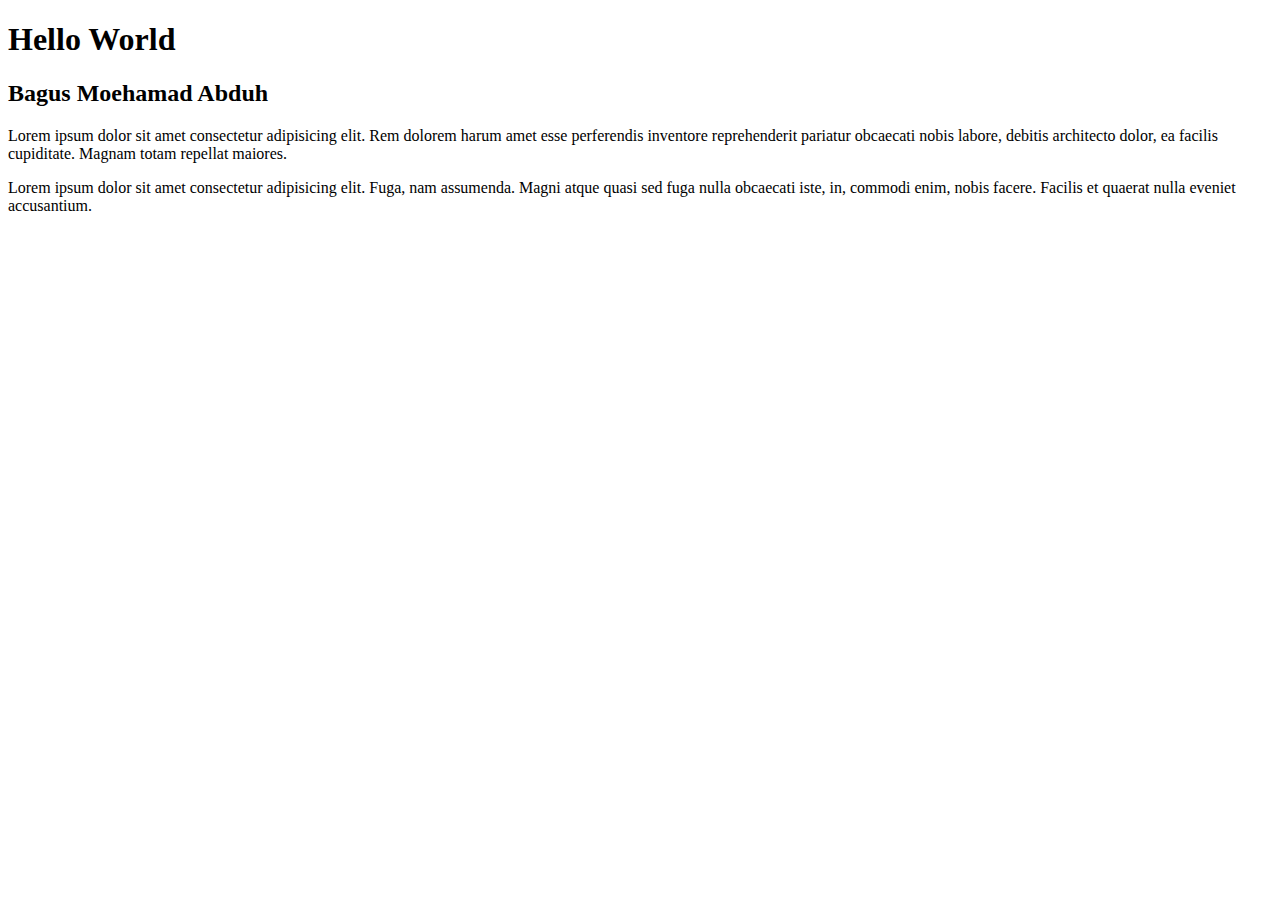
<file: Index.html>
<!DOCTYPE html>
<html lang="en">
<head>
    <meta charset="UTF-8">
    <meta name="viewport" content="width=device-width, initial-scale=1.0">
    <title>Document</title>
</head>
<body>
    <h1>Hello World</h1>
    <h2>Bagus Moehamad Abduh</h2>
    <p>Lorem ipsum dolor sit amet consectetur adipisicing elit. 
        Rem dolorem harum amet esse perferendis inventore reprehenderit pariatur obcaecati nobis labore, 
        debitis architecto dolor, ea facilis cupiditate. Magnam totam repellat maiores.</p>
    <p>Lorem ipsum dolor sit amet consectetur adipisicing elit. Fuga, nam assumenda. Magni atque quasi sed fuga nulla obcaecati iste, in, commodi enim, nobis facere. Facilis et quaerat nulla eveniet accusantium.</p>
</body>
</html>
</file>
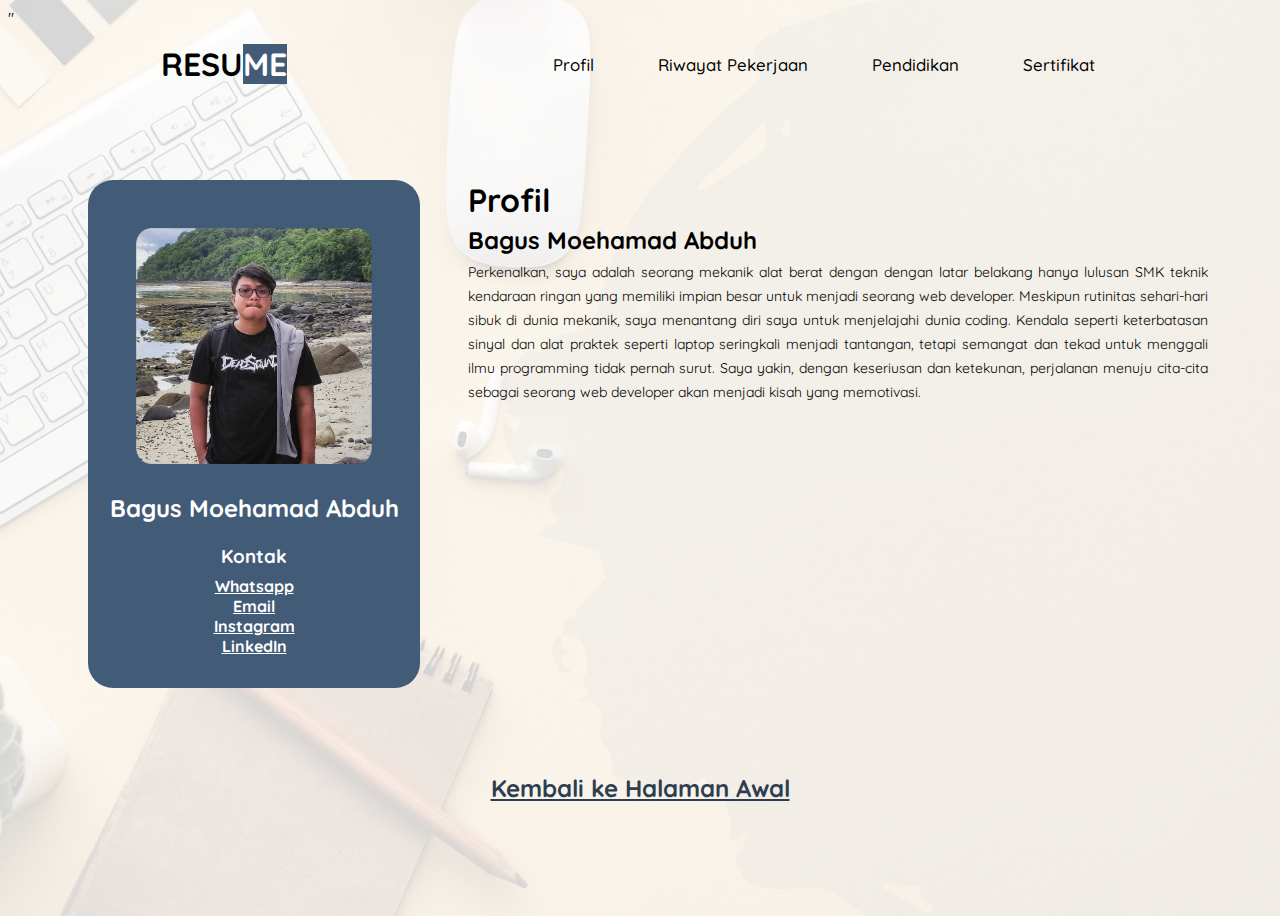
<file: SESI-07/index.html>
<!DOCTYPE html>
<html>
  <head>
    <meta charset="utf-8" />
    <meta name="viewport" content="width=device-width, initial-scale=1">
    <title>Landing Page</title>
     <link rel="stylesheet" href="css/LandingPage.css"/>
     <link rel="stylesheet" href="https://cdnjs.cloudflare.com/ajax/libs/font-awesome/6.5.1/css/all.min.css" 
     integrity="sha512-DTOQO9RWCH3ppGqcWaEA1BIZOC6xxalwEsw9c2QQeAIftl+Vegovlnee1c9QX4TctnWMn13TZye+giMm8e2LwA==" crossorigin="anonymous" referrerpolicy="no-referrer" />"
     <link rel="preconnect" href="https://fonts.googleapis.com"/>
     <link rel="preconnect" href="https://fonts.gstatic.com" crossorigin/>
     <link
      href="https://fonts.googleapis.com/css2?family=Quicksand:wght@500;700&display=swap"
      rel="stylesheet"/>
 
  </head>
  <body>
    <header>
      <div class="navbar-container">
      <h1 class="logo">RESU<span class="me">ME</span></h1>
      <nav class="nav-list">
        <ul>
          <li><a href="./LandingPage.html">Profil</a></li>
          <li><a href="pages/Page2.html">Riwayat Pekerjaan</a></li>
          <li><a href="pages/Page3.html">Pendidikan</a></li>
          <li><a href="pages/Page4.html">Sertifikat</a></li>
        </ul>
      </nav>
      <div class="barsbtn">
        <i class="fa-solid fa-bars"></i>
      </div>
      <div class="dropdown">
        <ul>
          <li><a href="./LandingPage.html">Profil</a></li>
          <li><a href="pages/Page2.html">Riwayat Pekerjaan</a></li>
          <li><a href="pages/Page3.html">Pendidikan</a></li>
          <li><a href="pages/Page4.html">Sertifikat</a></li>
        </ul>
      </div>    
      </div>
      <script>
      const toggleBtn = document.querySelector(".barsbtn")
      const toggleBtnIcon = document.querySelector(".barsbtn i")
      const dropDownMenu = document.querySelector(".dropdown")
      
      toggleBtn.onclick = function () {
        dropDownMenu.classList.toggle("open")
        const isOpen = dropDownMenu.classList.contains("open")
        toggleBtnIcon.classList = isOpen
        ? "fa-solid fa-xmark"
        : "fa-solid fa-bars"
      }
      </script>
    </header>
    <main>
      <article>
         <h1>Profil</h1>
         <h2>Bagus Moehamad Abduh</h2>
              <p class="teks">
             Perkenalkan, saya adalah seorang mekanik alat berat dengan dengan latar belakang hanya lulusan SMK teknik kendaraan ringan yang memiliki impian besar untuk menjadi seorang web developer. Meskipun rutinitas sehari-hari sibuk di dunia mekanik, saya menantang diri saya untuk menjelajahi dunia coding. Kendala seperti keterbatasan sinyal dan alat praktek seperti laptop seringkali menjadi tantangan, tetapi semangat dan tekad untuk menggali ilmu programming tidak pernah surut. Saya yakin, dengan keseriusan dan ketekunan, perjalanan menuju cita-cita sebagai seorang web developer akan menjadi kisah yang memotivasi.
             </p>
        </article>

      <aside>
          <img src="img/Photoprof.png" alt="Bagus Moehamad Abduh" />
          <h2>Bagus Moehamad Abduh</h2>
        <div class="social-media">
            <h3>Kontak</h3>
        <ul>
            <li>
              <a href="https://wa.link/r0a06g"><b class="whatsapp ">Whatsapp</b></a>
            </li>
            <li>
              <a href="https://mail.google.com/mail/u/0/?view=cm&tf=1&fs=1&to=baguzt.abduh@gmail.com"><b class="Email">Email</b></a>
            </li>
            <li>
              <a href="https://www.instagram.com/bagusmoehamad?igsh=czZ4aXJ0NXhpaXFn"><b class="instagram">Instagram</b></a>
            </li>
            <li>
              <a href="https://www.linkedin.com/in/bagus-moehamad-abduh-494585247?utm_source=share&utm_campaign=share_via&utm_content=profile&utm_medium=android_app"><b class="linkedin">LinkedIn</b></a>
            </li>
          </ul>
        </div>
      </aside>
    </main>
    <footer>
       <h2><a href="..\index.html">Kembali ke Halaman Awal</a></h2>
    </footer>
  </body>
</html>
</file>
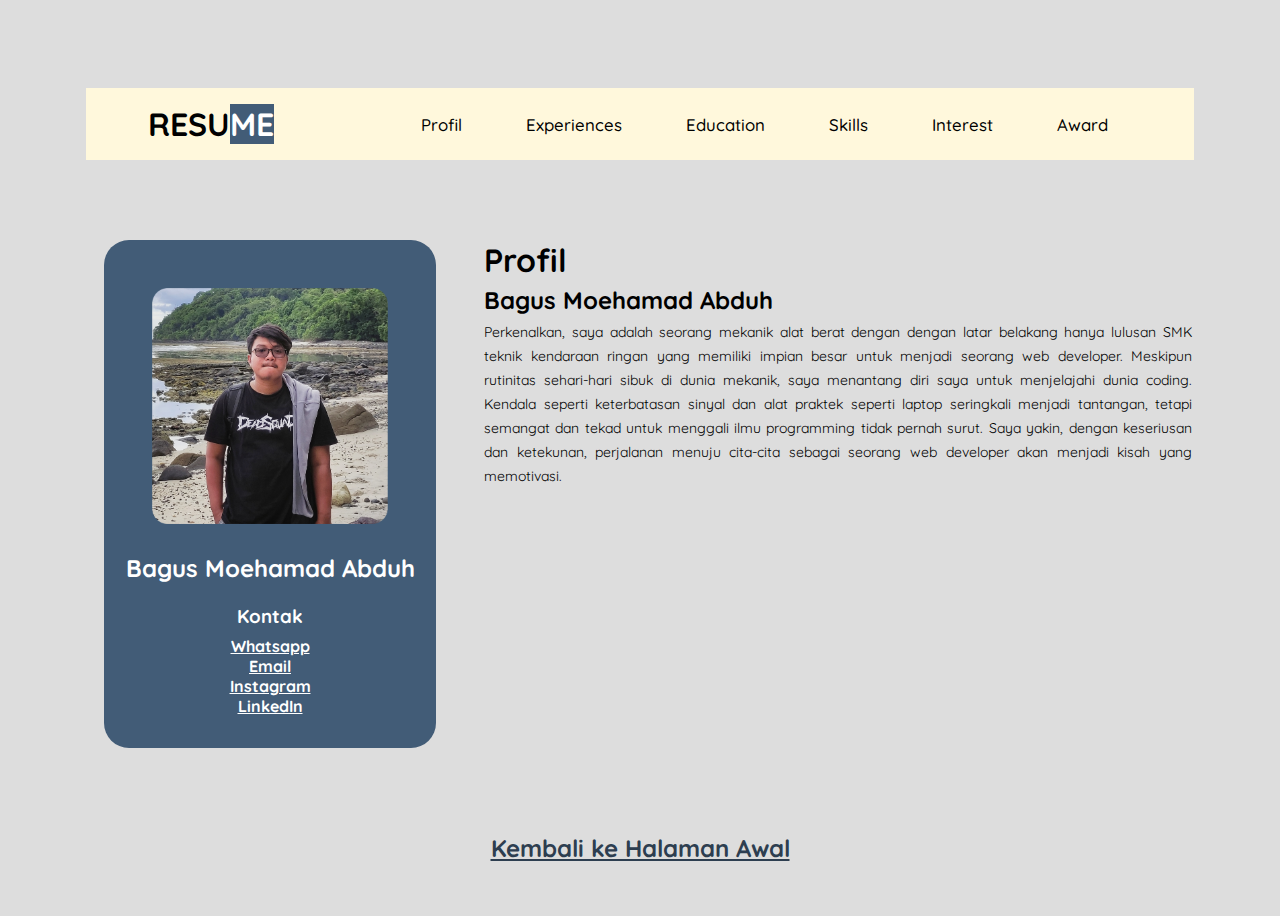
<file: SESI-08/index.html>
<!DOCTYPE html>
<html>
  <head>
    <meta charset="utf-8" />
    <meta name="viewport" content="width=device-width, initial-scale=1">
    <title>Landing Page</title>
     <link rel="stylesheet" href="css/LandingPage.css"/>
     <link rel="stylesheet" href="https://cdnjs.cloudflare.com/ajax/libs/font-awesome/6.5.1/css/all.min.css" 
     integrity="sha512-DTOQO9RWCH3ppGqcWaEA1BIZOC6xxalwEsw9c2QQeAIftl+Vegovlnee1c9QX4TctnWMn13TZye+giMm8e2LwA==" crossorigin="anonymous" referrerpolicy="no-referrer" />
     <link rel="preconnect" href="https://fonts.googleapis.com"/>
     <link rel="preconnect" href="https://fonts.gstatic.com" crossorigin/>
     <link
      href="https://fonts.googleapis.com/css2?family=Quicksand:wght@500;700&display=swap"
      rel="stylesheet"/>
 
  </head>
  <body>
    <header>
      <div class="navbar-container">
      <h1 class="logo">RESU<span class="me">ME</span></h1>
      <nav class="nav-list">
        <ul>
          <li><a href="./index.html">Profil</a></li>
          <li><a href="pages/Page2.html">Experiences</a></li>
          <li><a href="pages/Page3.html">Education</a></li>
          <li><a href="pages/Page4.html">Skills</a></li>
          <li><a href="pages/Page5.html">Interest</a></li>
          <li><a href="pages/Page6.html">Award</a></li>
        </ul>
      </nav>
      <div class="barsbtn">
        <i class="fa-solid fa-bars"></i>
      </div>
      <div class="dropdown">
        <ul>
          <li><a href="./index.html">Profil</a></li>
          <li><a href="pages/Page2.html">Experiences</a></li>
          <li><a href="pages/Page3.html">Education</a></li>
          <li><a href="pages/Page4.html">Skills</a></li>
          <li><a href="pages/Page5.html">Interest</a></li>
          <li><a href="pages/Page6.html">Award</a></li>
        </ul>
      </div>    
      </div>
      <script>
      const toggleBtn = document.querySelector(".barsbtn")
      const toggleBtnIcon = document.querySelector(".barsbtn i")
      const dropDownMenu = document.querySelector(".dropdown")
      
      toggleBtn.onclick = function () {
        dropDownMenu.classList.toggle("open")
        const isOpen = dropDownMenu.classList.contains("open")
        toggleBtnIcon.classList = isOpen
        ? "fa-solid fa-xmark"
        : "fa-solid fa-bars"
      }
      </script>
    </header>
    <main>
      <article>
         <h1>Profil</h1>
         <h2>Bagus Moehamad Abduh</h2>
              <p class="teks">
             Perkenalkan, saya adalah seorang mekanik alat berat dengan dengan latar belakang hanya lulusan SMK teknik kendaraan ringan yang memiliki impian besar untuk menjadi seorang web developer. Meskipun rutinitas sehari-hari sibuk di dunia mekanik, saya menantang diri saya untuk menjelajahi dunia coding. Kendala seperti keterbatasan sinyal dan alat praktek seperti laptop seringkali menjadi tantangan, tetapi semangat dan tekad untuk menggali ilmu programming tidak pernah surut. Saya yakin, dengan keseriusan dan ketekunan, perjalanan menuju cita-cita sebagai seorang web developer akan menjadi kisah yang memotivasi.
             </p>
        </article>

      <aside>
          <img src="img/Photoprof.png" alt="Bagus Moehamad Abduh" />
          <h2>Bagus Moehamad Abduh</h2>
        <div class="social-media">
            <h3>Kontak</h3>
        <ul>
            <li>
              <a href="https://wa.link/r0a06g"><b class="whatsapp ">Whatsapp</b></a>
            </li>
            <li>
              <a href="https://mail.google.com/mail/u/0/?view=cm&tf=1&fs=1&to=baguzt.abduh@gmail.com"><b class="Email">Email</b></a>
            </li>
            <li>
              <a href="https://www.instagram.com/bagusmoehamad?igsh=czZ4aXJ0NXhpaXFn"><b class="instagram">Instagram</b></a>
            </li>
            <li>
              <a href="https://www.linkedin.com/in/bagus-moehamad-abduh-494585247?utm_source=share&utm_campaign=share_via&utm_content=profile&utm_medium=android_app"><b class="linkedin">LinkedIn</b></a>
            </li>
          </ul>
        </div>
      </aside>
    </main>
    <footer>
      
      <h2><a href="..\index.html">Kembali ke Halaman Awal</a></h2>
    </footer>
  </body>
</html>
</file>
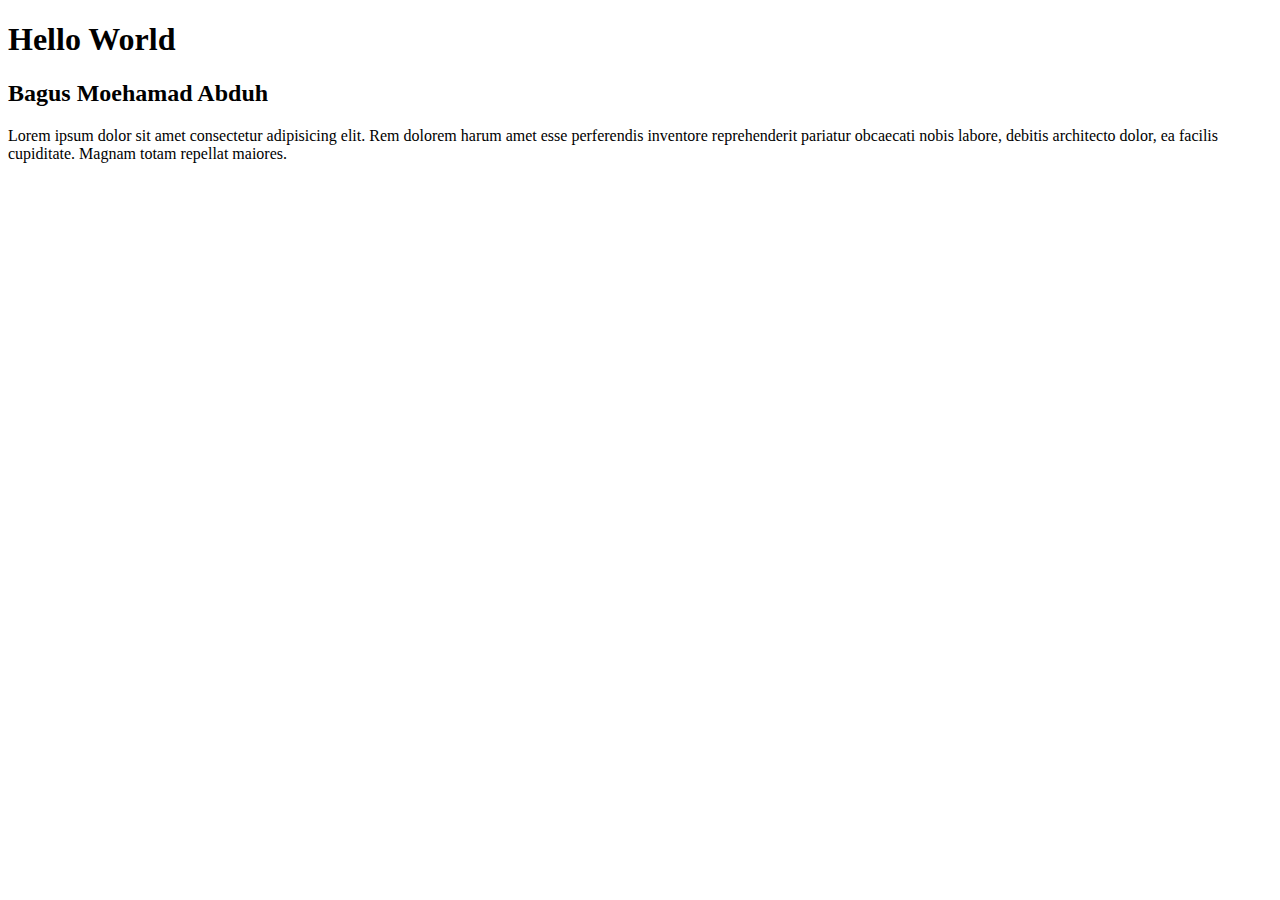
<file: SESI-07/Portofolio/Index.html>
<!DOCTYPE html>
<html lang="en">
<head>
    <meta charset="UTF-8">
    <meta name="viewport" content="width=device-width, initial-scale=1.0">
    <title>Document</title>
</head>
<body>
    <h1>Hello World</h1>
    <h2>Bagus Moehamad Abduh</h2>
    <p>Lorem ipsum dolor sit amet consectetur adipisicing elit. 
        Rem dolorem harum amet esse perferendis inventore reprehenderit pariatur obcaecati nobis labore, 
        debitis architecto dolor, ea facilis cupiditate. Magnam totam repellat maiores.</p>
</body>
</html>
</file>
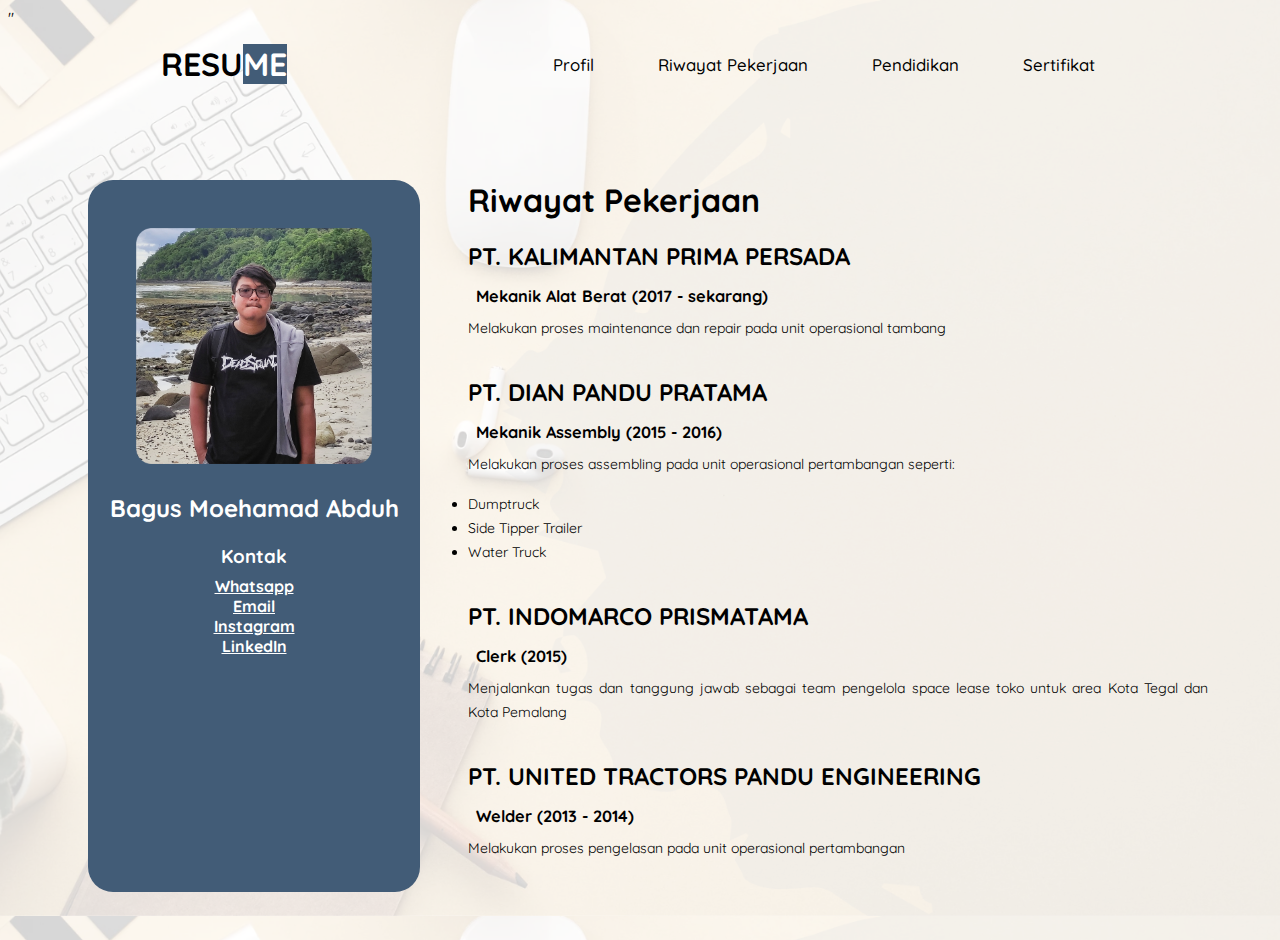
<file: pages/Page2.html>
<!DOCTYPE html>
<html>
  <head>
    <meta charset="utf-8" />
    <meta name="viewport" content="width=device-width, initial-scale=1">
    <title>Landing Page</title>
     <link rel="stylesheet" href="../css/LandingPage.css"/>
     <link rel="stylesheet" href="https://cdnjs.cloudflare.com/ajax/libs/font-awesome/6.5.1/css/all.min.css" 
     integrity="sha512-DTOQO9RWCH3ppGqcWaEA1BIZOC6xxalwEsw9c2QQeAIftl+Vegovlnee1c9QX4TctnWMn13TZye+giMm8e2LwA==" crossorigin="anonymous" referrerpolicy="no-referrer" />"
     <link rel="preconnect" href="https://fonts.googleapis.com"/>
     <link rel="preconnect" href="https://fonts.gstatic.com" crossorigin/>
     <link
      href="https://fonts.googleapis.com/css2?family=Quicksand:wght@500;700&display=swap"
      rel="stylesheet"/>
 
  </head>
  <body>
     <header>
      <div class="navbar-container">
      <h1 class="logo">RESU<span class="me">ME</span></h1>
      <nav class="nav-list">
        <ul>
          <li><a href="../index.html">Profil</a></li>
          <li><a href="./Page2.html">Riwayat Pekerjaan</a></li>
          <li><a href="./Page3.html">Pendidikan</a></li>
          <li><a href="./Page4.html">Sertifikat</a></li>
        </ul>
      </nav>
      <div class="barsbtn">
        <i class="fa-solid fa-bars"></i>
      </div>
      <div class="dropdown">
        <ul>
          <li><a href="../LandingPage.html">Profil</a></li>
          <li><a href="./Page2.html">Riwayat Pekerjaan</a></li>
          <li><a href="./Page3.html">Pendidikan</a></li>
          <li><a href="./Page4.html">Sertifikat</a></li>
        </ul>
      </div>    
      </div>
      <script>
      const toggleBtn = document.querySelector(".barsbtn")
      const toggleBtnIcon = document.querySelector(".barsbtn i")
      const dropDownMenu = document.querySelector(".dropdown")
      
      toggleBtn.onclick = function () {
        dropDownMenu.classList.toggle("open")
        const isOpen = dropDownMenu.classList.contains("open")
        toggleBtnIcon.classList = isOpen
        ? "fa-solid fa-xmark"
        : "fa-solid fa-bars"
      }
      </script>
    </header>
    <main>
        <article>
         <h1 class="Pekerjaan">Riwayat Pekerjaan</h1>
           <h2>PT. KALIMANTAN PRIMA PERSADA</h2>
           <h3>Mekanik Alat Berat (2017 - sekarang)</h3>
           <p>Melakukan proses maintenance dan repair pada unit operasional tambang</p>
           <h2>PT. DIAN PANDU PRATAMA</h2>
           <h3>Mekanik Assembly (2015 - 2016)</h3>
           <p>Melakukan proses assembling pada unit operasional pertambangan seperti:</p>
           <ul>
            <li>Dumptruck</li>
            <li>Side Tipper Trailer</li>
            <li>Water Truck</li>
           </ul>
           <h2>PT. INDOMARCO PRISMATAMA</h2>
           <h3>Clerk (2015)</h3>
           <p>Menjalankan tugas dan tanggung jawab sebagai team pengelola space lease toko untuk area Kota Tegal dan Kota Pemalang</p>
           <h2>PT. UNITED TRACTORS PANDU ENGINEERING</h2>
           <h3>Welder (2013 - 2014)</h3>
           <p>Melakukan proses pengelasan pada unit operasional pertambangan</p>
        </article>
      <aside>
          <img src="../img/Photoprof.png" alt="Bagus Moehamad Abduh" />
          <h2>Bagus Moehamad Abduh</h2>
        <div class="social-media">
            <h3>Kontak</h3>
          <ul>
            <li>
              <a href="https://wa.me/6282324801277"><b class="whatsapp ">Whatsapp</b></a>
            </li>
            <li>
              <a href="https://mail.google.com/mail/u/0/?view=cm&tf=1&fs=1&to=baguzt.abduh@gmail.com"><b class="Email">Email</b></a>
            </li>
            <li>
              <a href="https://www.instagram.com/bagusmoehamad?igsh=czZ4aXJ0NXhpaXFn"><b class="instagram">Instagram</b></a>
            </li>
            <li>
              <a href="https://www.linkedin.com/in/bagus-moehamad-abduh-494585247?utm_source=share&utm_campaign=share_via&utm_content=profile&utm_medium=android_app"><b class="linkedin">LinkedIn</b></a>
            </li>
          </ul>
      </aside>
    </main>
    <footer>
        <!--- <h2><a href="dicoding.com">@Dicoding.com</a></h2> --->
    </footer>
  </body>
</html>
</file>
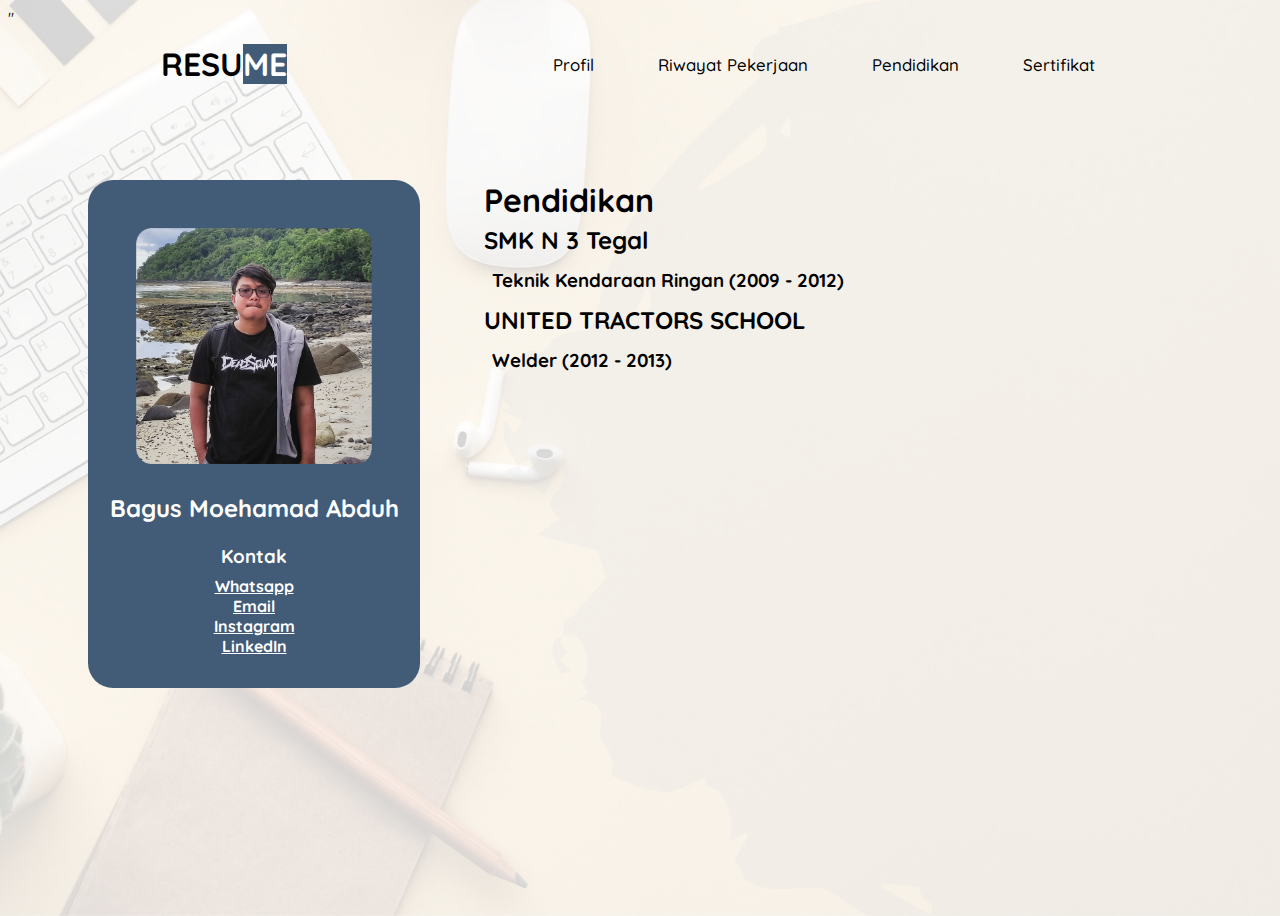
<file: pages/Page3.html>
<!DOCTYPE html>
<html>
  <head>
    <meta charset="utf-8" />
    <meta name="viewport" content="width=device-width, initial-scale=1">
    <title>Landing Page</title>
     <link rel="stylesheet" href="../css/LandingPage.css"/>
     <link rel="stylesheet" href="https://cdnjs.cloudflare.com/ajax/libs/font-awesome/6.5.1/css/all.min.css" 
     integrity="sha512-DTOQO9RWCH3ppGqcWaEA1BIZOC6xxalwEsw9c2QQeAIftl+Vegovlnee1c9QX4TctnWMn13TZye+giMm8e2LwA==" crossorigin="anonymous" referrerpolicy="no-referrer" />"
     <link rel="preconnect" href="https://fonts.googleapis.com"/>
     <link rel="preconnect" href="https://fonts.gstatic.com" crossorigin/>
     <link
      href="https://fonts.googleapis.com/css2?family=Quicksand:wght@500;700&display=swap"
      rel="stylesheet"/>
 
  </head>
  <body>
     <header>
      <div class="navbar-container">
      <h1 class="logo">RESU<span class="me">ME</span></h1>
      <nav class="nav-list">
        <ul>
          <li><a href="../index.html">Profil</a></li>
          <li><a href="./Page2.html">Riwayat Pekerjaan</a></li>
          <li><a href="./Page3.html">Pendidikan</a></li>
          <li><a href="./Page4.html">Sertifikat</a></li>
        </ul>
      </nav>
      <div class="barsbtn">
        <i class="fa-solid fa-bars"></i>
      </div>
      <div class="dropdown">
        <ul>
          <li><a href="../LandingPage.html">Profil</a></li>
          <li><a href="./Page2.html">Riwayat Pekerjaan</a></li>
          <li><a href="./Page3.html">Pendidikan</a></li>
          <li><a href="./Page4.html">Sertifikat</a></li>
        </ul>
      </div>    
      </div>
      <script>
      const toggleBtn = document.querySelector(".barsbtn")
      const toggleBtnIcon = document.querySelector(".barsbtn i")
      const dropDownMenu = document.querySelector(".dropdown")
      
      toggleBtn.onclick = function () {
        dropDownMenu.classList.toggle("open")
        const isOpen = dropDownMenu.classList.contains("open")
        toggleBtnIcon.classList = isOpen
        ? "fa-solid fa-xmark"
        : "fa-solid fa-bars"
      }
      </script>
    </header>
    <main class="page3">
     <article class="article-page3">
       <h1 class="pendidikan">Pendidikan</h1>
        <h2>SMK N 3 Tegal</h2>
         <h3>Teknik Kendaraan Ringan (2009 - 2012)</h3>
        <h2>UNITED TRACTORS SCHOOL</h2>
         <h3>Welder (2012 - 2013)</h3>
      </article>
      <aside>
        <img src="../img/Photoprof.png" alt="Bagus Moehamad Abduh" />
          <h2>Bagus Moehamad Abduh</h2>
        <div class="social-media">
            <h3>Kontak</h3>
          <ul>
            <li>
              <a href="https://wa.me/6282324801277"><b class="whatsapp ">Whatsapp</b></a>
            </li>
            <li>
              <a href="https://mail.google.com/mail/u/0/?view=cm&tf=1&fs=1&to=baguzt.abduh@gmail.com"><b class="Email">Email</b></a>
            </li>
            <li>
              <a href="https://www.instagram.com/bagusmoehamad?igsh=czZ4aXJ0NXhpaXFn"><b class="instagram">Instagram</b></a>
            </li>
            <li>
              <a href="https://www.linkedin.com/in/bagus-moehamad-abduh-494585247?utm_source=share&utm_campaign=share_via&utm_content=profile&utm_medium=android_app"><b class="linkedin">LinkedIn</b></a>
            </li>
          </ul>
      </aside>
    </main>
    <footer>
       <!---- <h2><a href="dicoding.com">@Dicoding.com</a></h2> --->
    </footer>
  </body>
</html>
</file>
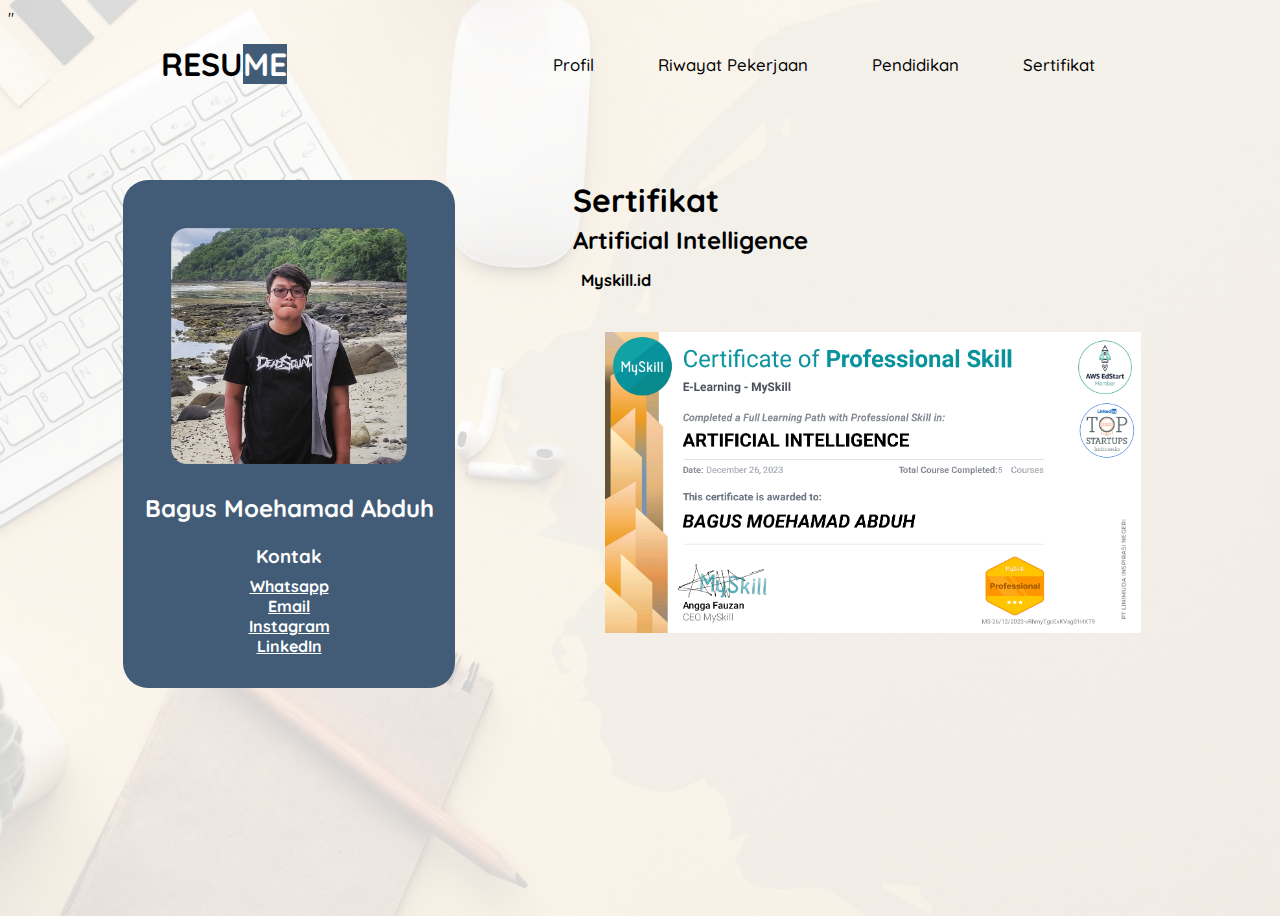
<file: pages/Page4.html>
<html>
  <head>
    <meta charset="utf-8" />
    <meta name="viewport" content="width=device-width, initial-scale=1">
    <title>Landing Page</title>
     <link rel="stylesheet" href="../css/LandingPage.css"/>
     <link rel="stylesheet" href="https://cdnjs.cloudflare.com/ajax/libs/font-awesome/6.5.1/css/all.min.css" 
     integrity="sha512-DTOQO9RWCH3ppGqcWaEA1BIZOC6xxalwEsw9c2QQeAIftl+Vegovlnee1c9QX4TctnWMn13TZye+giMm8e2LwA==" crossorigin="anonymous" referrerpolicy="no-referrer" />"
     <link rel="preconnect" href="https://fonts.googleapis.com"/>
     <link rel="preconnect" href="https://fonts.gstatic.com" crossorigin/>
     <link
      href="https://fonts.googleapis.com/css2?family=Quicksand:wght@500;700&display=swap"
      rel="stylesheet"/>
 
  </head>
  <body>
    <header>
      <div class="navbar-container">
      <h1 class="logo">RESU<span class="me">ME</span></h1>
      <nav class="nav-list">
        <ul>
          <li><a href="../index.html">Profil</a></li>
          <li><a href="./Page2.html">Riwayat Pekerjaan</a></li>
          <li><a href="./Page3.html">Pendidikan</a></li>
          <li><a href="./Page4.html">Sertifikat</a></li>
        </ul>
      </nav>
      <div class="barsbtn">
        <i class="fa-solid fa-bars"></i>
      </div>
      <div class="dropdown">
        <ul>
          <li><a href="../LandingPage.html">Profil</a></li>
          <li><a href="./Page2.html">Riwayat Pekerjaan</a></li>
          <li><a href="./Page3.html">Pendidikan</a></li>
          <li><a href="./Page4.html">Sertifikat</a></li>
        </ul>
      </div>    
      </div>
      <script>
      const toggleBtn = document.querySelector(".barsbtn")
      const toggleBtnIcon = document.querySelector(".barsbtn i")
      const dropDownMenu = document.querySelector(".dropdown")
      
      toggleBtn.onclick = function () {
        dropDownMenu.classList.toggle("open")
        const isOpen = dropDownMenu.classList.contains("open")
        toggleBtnIcon.classList = isOpen
        ? "fa-solid fa-xmark"
        : "fa-solid fa-bars"
      }
      </script>
    </header>
    <main>
        <article>
         <h1 class="title">Sertifikat</h1>
         <h2>Artificial Intelligence</h2>
         <h3>Myskill.id</h3>
         <div class="Sertifikat">
         <img src="../img/1.png" alt="MySkill">
         </div>
        </article>

      <aside>
        <img src="../img/Photoprof.png" alt="Bagus Moehamad Abduh" />
          <h2>Bagus Moehamad Abduh</h2>
        <div class="social-media">
            <h3>Kontak</h3>
          <ul>
           <li>
              <a href="https://wa.me/6282324801277"><b class="whatsapp ">Whatsapp</b></a>
            </li>
            <li>
              <a href="https://mail.google.com/mail/u/0/?view=cm&tf=1&fs=1&to=baguzt.abduh@gmail.com"><b class="Email">Email</b></a>
            </li>
            <li>
              <a href="https://www.instagram.com/bagusmoehamad?igsh=czZ4aXJ0NXhpaXFn"><b class="instagram">Instagram</b></a>
            </li>
            <li>
              <a href="https://www.linkedin.com/in/bagus-moehamad-abduh-494585247?utm_source=share&utm_campaign=share_via&utm_content=profile&utm_medium=android_app"><b class="linkedin">LinkedIn</b></a>
            </li>
          </ul>
        </div>
      </aside>
      </div>
    </main>
    <footer>
       <!--- <h2><a href="dicoding.com">@Dicoding.com</a></h2> --->
    </footer>
  </body>
</html>
</file>
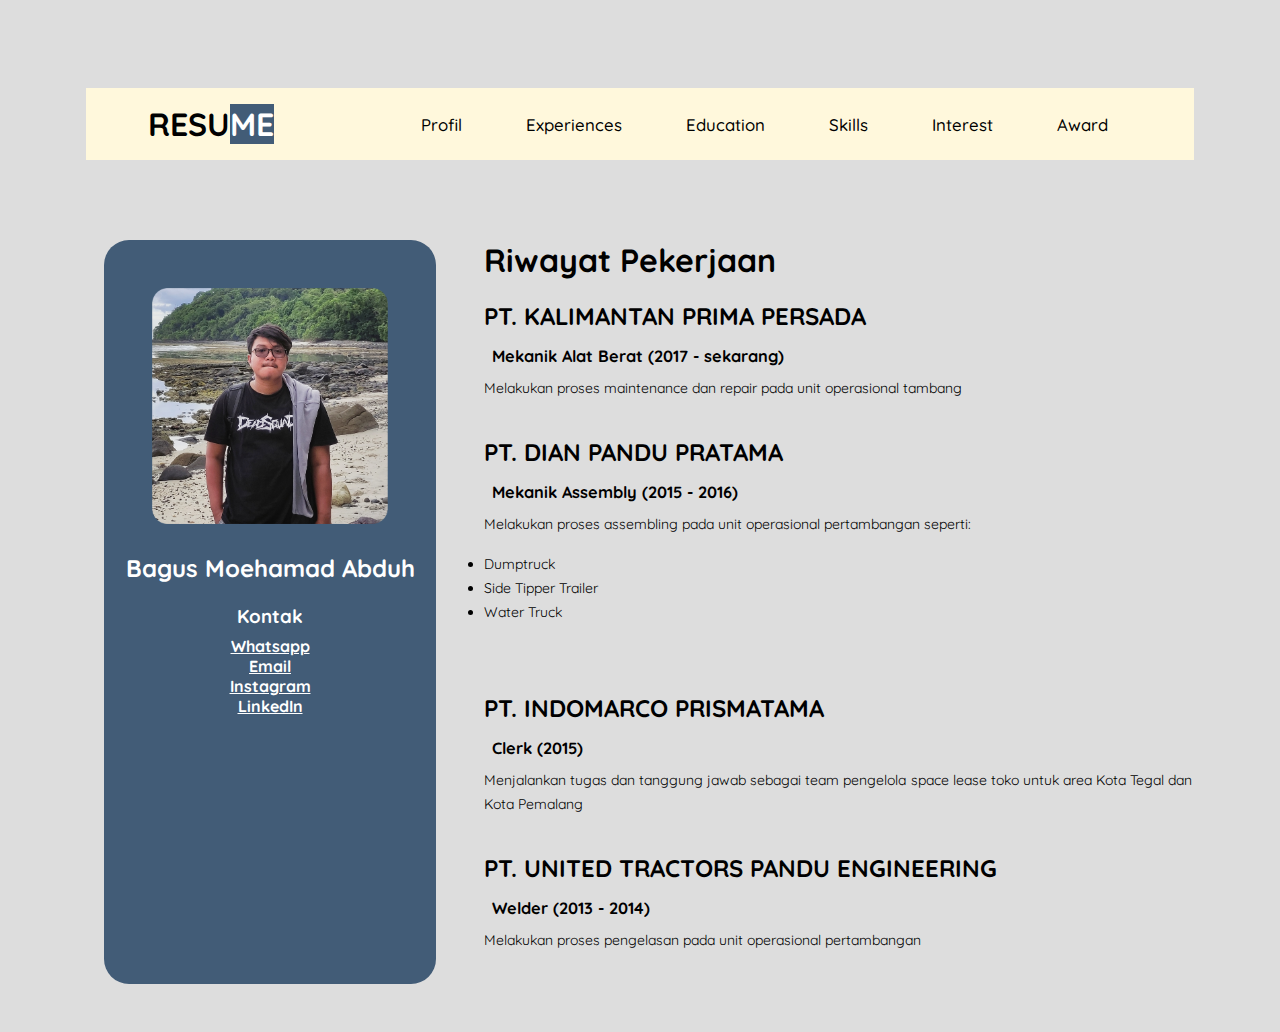
<file: SESI-08/pages/Page2.html>
<!DOCTYPE html>
<html>
  <head>
    <meta charset="utf-8" />
    <meta name="viewport" content="width=device-width, initial-scale=1">
    <title>Landing Page</title>
     <link rel="stylesheet" href="../css/LandingPage.css"/>
     <link rel="stylesheet" href="https://cdnjs.cloudflare.com/ajax/libs/font-awesome/6.5.1/css/all.min.css" 
     integrity="sha512-DTOQO9RWCH3ppGqcWaEA1BIZOC6xxalwEsw9c2QQeAIftl+Vegovlnee1c9QX4TctnWMn13TZye+giMm8e2LwA==" crossorigin="anonymous" referrerpolicy="no-referrer" />
     <link rel="preconnect" href="https://fonts.googleapis.com"/>
     <link rel="preconnect" href="https://fonts.gstatic.com" crossorigin/>
     <link
      href="https://fonts.googleapis.com/css2?family=Quicksand:wght@500;700&display=swap"
      rel="stylesheet"/>
 
  </head>
  <body>
     <header>
      <div class="navbar-container">
      <h1 class="logo">RESU<span class="me">ME</span></h1>
      <nav class="nav-list">
        <ul>
          <li><a href="../index.html">Profil</a></li>
          <li><a href="./Page2.html">Experiences</a></li>
          <li><a href="./Page3.html">Education</a></li>
          <li><a href="./Page4.html">Skills</a></li>
          <li><a href="./Page5.html">Interest</a></li>
          <li><a href="./Page6.html">Award</a></li>
        </ul>
      </nav>
      <div class="barsbtn">
        <i class="fa-solid fa-bars"></i>
      </div>
      <div class="dropdown">
        <ul>
          <li><a href="../index.html">Profil</a></li>
          <li><a href="./Page2.html">Experiences</a></li>
          <li><a href="./Page3.html">Education</a></li>
          <li><a href="./Page4.html">Skills</a></li>
          <li><a href="./Page5.html">Interest</a></li>
          <li><a href="./Page6.html">Award</a></li>
        </ul>
      </div>    
      </div>
      <script>
      const toggleBtn = document.querySelector(".barsbtn")
      const toggleBtnIcon = document.querySelector(".barsbtn i")
      const dropDownMenu = document.querySelector(".dropdown")
      
      toggleBtn.onclick = function () {
        dropDownMenu.classList.toggle("open")
        const isOpen = dropDownMenu.classList.contains("open")
        toggleBtnIcon.classList = isOpen
        ? "fa-solid fa-xmark"
        : "fa-solid fa-bars"
      }
      </script>
    </header>
    <main>
        <article>
         <h1 class="Pekerjaan">Riwayat Pekerjaan</h1>
           <h2>PT. KALIMANTAN PRIMA PERSADA</h2>
           <h3>Mekanik Alat Berat (2017 - sekarang)</h3>
           <p>Melakukan proses maintenance dan repair pada unit operasional tambang</p>
           <h2>PT. DIAN PANDU PRATAMA</h2>
           <h3>Mekanik Assembly (2015 - 2016)</h3>
           <p>Melakukan proses assembling pada unit operasional pertambangan seperti:
            <ul>
              <li>Dumptruck</li>
              <li>Side Tipper Trailer</li>
              <li>Water Truck</li>
             </ul>
           </p>
           
           <h2>PT. INDOMARCO PRISMATAMA</h2>
           <h3>Clerk (2015)</h3>
           <p>Menjalankan tugas dan tanggung jawab sebagai team pengelola space lease toko untuk area Kota Tegal dan Kota Pemalang</p>
           <h2>PT. UNITED TRACTORS PANDU ENGINEERING</h2>
           <h3>Welder (2013 - 2014)</h3>
           <p>Melakukan proses pengelasan pada unit operasional pertambangan</p>
        </article>
      <aside>
          <img src="../img/Photoprof.png" alt="Bagus Moehamad Abduh" />
          <h2>Bagus Moehamad Abduh</h2>
        <div class="social-media">
            <h3>Kontak</h3>
          <ul>
            <li>
              <a href="https://wa.me/6282324801277"><b class="whatsapp ">Whatsapp</b></a>
            </li>
            <li>
              <a href="https://mail.google.com/mail/u/0/?view=cm&tf=1&fs=1&to=baguzt.abduh@gmail.com"><b class="Email">Email</b></a>
            </li>
            <li>
              <a href="https://www.instagram.com/bagusmoehamad?igsh=czZ4aXJ0NXhpaXFn"><b class="instagram">Instagram</b></a>
            </li>
            <li>
              <a href="https://www.linkedin.com/in/bagus-moehamad-abduh-494585247?utm_source=share&utm_campaign=share_via&utm_content=profile&utm_medium=android_app"><b class="linkedin">LinkedIn</b></a>
            </li>
          </ul>
      </aside>
    </main>
    <footer>
        <!--- <h2><a href="dicoding.com">@Dicoding.com</a></h2> --->
    </footer>
  </body>
</html>
</file>
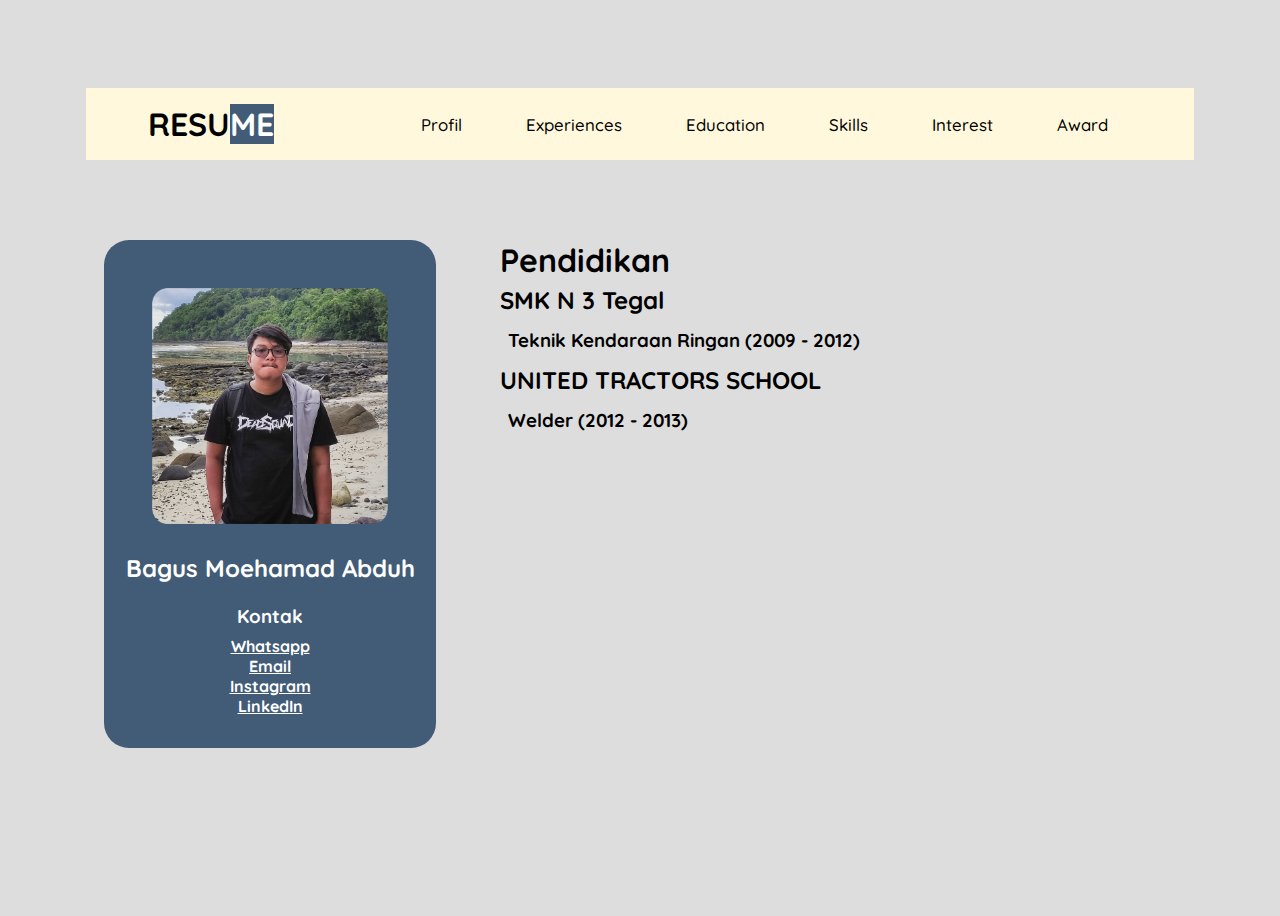
<file: SESI-08/pages/Page3.html>
<!DOCTYPE html>
<html>
  <head>
    <meta charset="utf-8" />
    <meta name="viewport" content="width=device-width, initial-scale=1">
    <title>Landing Page</title>
     <link rel="stylesheet" href="../css/LandingPage.css"/>
     <link rel="stylesheet" href="https://cdnjs.cloudflare.com/ajax/libs/font-awesome/6.5.1/css/all.min.css" 
     integrity="sha512-DTOQO9RWCH3ppGqcWaEA1BIZOC6xxalwEsw9c2QQeAIftl+Vegovlnee1c9QX4TctnWMn13TZye+giMm8e2LwA==" crossorigin="anonymous" referrerpolicy="no-referrer" />
     <link rel="preconnect" href="https://fonts.googleapis.com"/>
     <link rel="preconnect" href="https://fonts.gstatic.com" crossorigin/>
     <link
      href="https://fonts.googleapis.com/css2?family=Quicksand:wght@500;700&display=swap"
      rel="stylesheet"/>
 
  </head>
  <body>
     <header>
      <div class="navbar-container">
        <h1 class="logo">RESU<span class="me">ME</span></h1>
        <nav class="nav-list">
          <ul>
            <li><a href="../index.html">Profil</a></li>
            <li><a href="./Page2.html">Experiences</a></li>
            <li><a href="./Page3.html">Education</a></li>
            <li><a href="./Page4.html">Skills</a></li>
            <li><a href="./Page5.html">Interest</a></li>
            <li><a href="./Page6.html">Award</a></li>
          </ul>
        </nav>
        <div class="barsbtn">
          <i class="fa-solid fa-bars"></i>
        </div>
        <div class="dropdown">
          <ul>
            <li><a href="../index.html">Profil</a></li>
            <li><a href="./Page2.html">Experiences</a></li>
            <li><a href="./Page3.html">Education</a></li>
            <li><a href="./Page4.html">Skills</a></li>
            <li><a href="./Page5.html">Interest</a></li>
            <li><a href="./Page6.html">Award</a></li>
          </ul>
        </div>    
        </div>
      <script>
      const toggleBtn = document.querySelector(".barsbtn")
      const toggleBtnIcon = document.querySelector(".barsbtn i")
      const dropDownMenu = document.querySelector(".dropdown")
      
      toggleBtn.onclick = function () {
        dropDownMenu.classList.toggle("open")
        const isOpen = dropDownMenu.classList.contains("open")
        toggleBtnIcon.classList = isOpen
        ? "fa-solid fa-xmark"
        : "fa-solid fa-bars"
      }
      </script>
    </header>
    <main class="page3">
     <article class="article-page3">
       <h1 class="pendidikan">Pendidikan</h1>
        <h2>SMK N 3 Tegal</h2>
         <h3>Teknik Kendaraan Ringan (2009 - 2012)</h3>
        <h2>UNITED TRACTORS SCHOOL</h2>
         <h3>Welder (2012 - 2013)</h3>
      </article>
      <aside>
        <img src="../img/Photoprof.png" alt="Bagus Moehamad Abduh" />
          <h2>Bagus Moehamad Abduh</h2>
        <div class="social-media">
            <h3>Kontak</h3>
          <ul>
            <li>
              <a href="https://wa.me/6282324801277"><b class="whatsapp ">Whatsapp</b></a>
            </li>
            <li>
              <a href="https://mail.google.com/mail/u/0/?view=cm&tf=1&fs=1&to=baguzt.abduh@gmail.com"><b class="Email">Email</b></a>
            </li>
            <li>
              <a href="https://www.instagram.com/bagusmoehamad?igsh=czZ4aXJ0NXhpaXFn"><b class="instagram">Instagram</b></a>
            </li>
            <li>
              <a href="https://www.linkedin.com/in/bagus-moehamad-abduh-494585247?utm_source=share&utm_campaign=share_via&utm_content=profile&utm_medium=android_app"><b class="linkedin">LinkedIn</b></a>
            </li>
          </ul>
      </aside>
    </main>
    <footer>
       <!---- <h2><a href="dicoding.com">@Dicoding.com</a></h2> --->
    </footer>
  </body>
</html>
</file>
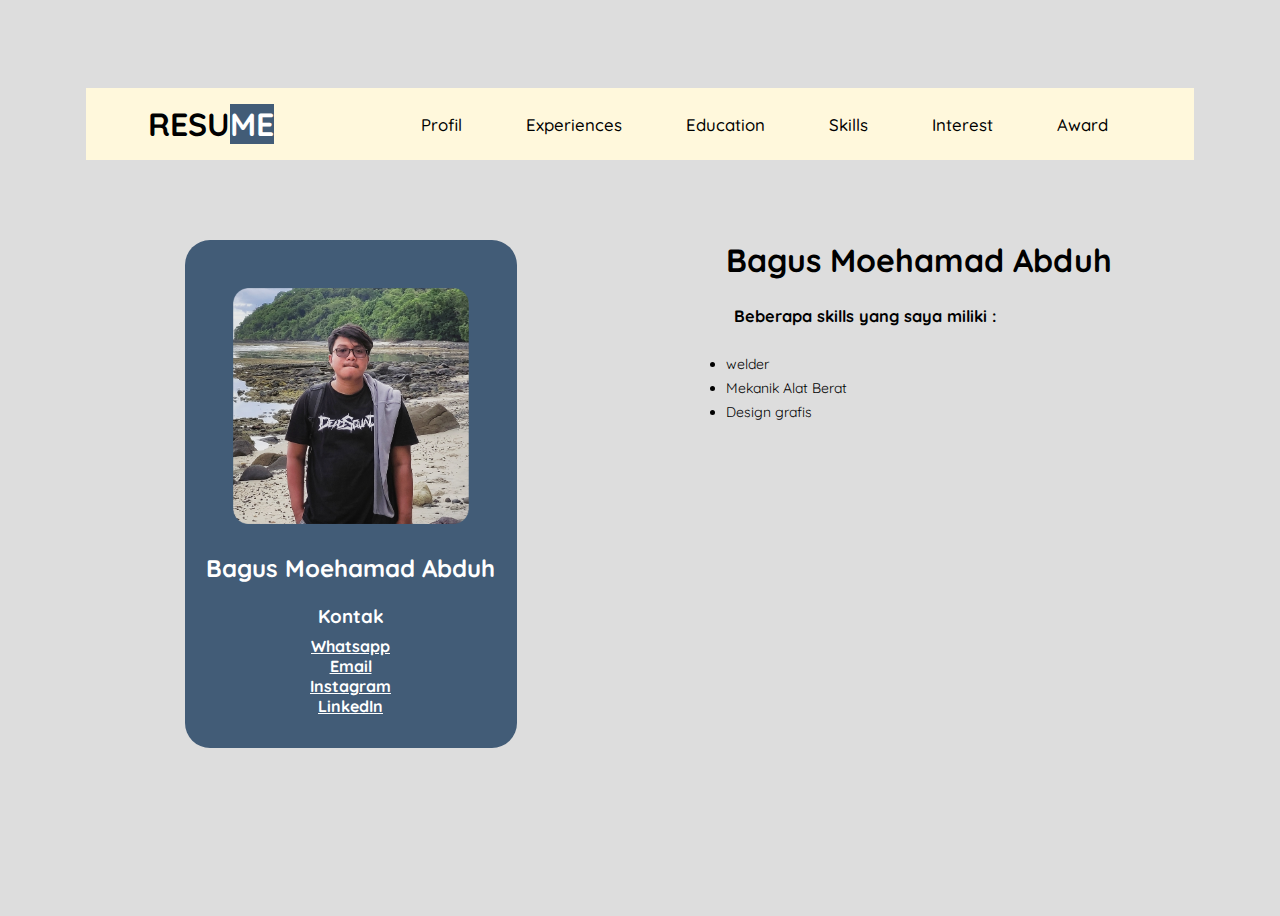
<file: SESI-08/pages/Page4.html>
<!DOCTYPE html>
<html>
  <head>
    <meta charset="utf-8" />
    <meta name="viewport" content="width=device-width, initial-scale=1">
    <title>Landing Page</title>
     <link rel="stylesheet" href="../css/LandingPage.css"/>
     <link rel="stylesheet" href="https://cdnjs.cloudflare.com/ajax/libs/font-awesome/6.5.1/css/all.min.css" 
     integrity="sha512-DTOQO9RWCH3ppGqcWaEA1BIZOC6xxalwEsw9c2QQeAIftl+Vegovlnee1c9QX4TctnWMn13TZye+giMm8e2LwA==" crossorigin="anonymous" referrerpolicy="no-referrer" />
     <link rel="preconnect" href="https://fonts.googleapis.com"/>
     <link rel="preconnect" href="https://fonts.gstatic.com" crossorigin/>
     <link
      href="https://fonts.googleapis.com/css2?family=Quicksand:wght@500;700&display=swap"
      rel="stylesheet"/>
 
  </head>
  <body>
     <header>
      <div class="navbar-container">
        <h1 class="logo">RESU<span class="me">ME</span></h1>
        <nav class="nav-list">
          <ul>
            <li><a href="../index.html">Profil</a></li>
            <li><a href="./Page2.html">Experiences</a></li>
            <li><a href="./Page3.html">Education</a></li>
            <li><a href="./Page4.html">Skills</a></li>
            <li><a href="./Page5.html">Interest</a></li>
            <li><a href="./Page6.html">Award</a></li>
          </ul>
        </nav>
        <div class="barsbtn">
          <i class="fa-solid fa-bars"></i>
        </div>
        <div class="dropdown">
          <ul>
            <li><a href="../index.html">Profil</a></li>
            <li><a href="./Page2.html">Experiences</a></li>
            <li><a href="./Page3.html">Education</a></li>
            <li><a href="./Page4.html">Skills</a></li>
            <li><a href="./Page5.html">Interest</a></li>
            <li><a href="./Page6.html">Award</a></li>
          </ul>
        </div>    
        </div>
      <script>
      const toggleBtn = document.querySelector(".barsbtn")
      const toggleBtnIcon = document.querySelector(".barsbtn i")
      const dropDownMenu = document.querySelector(".dropdown")
      
      toggleBtn.onclick = function () {
        dropDownMenu.classList.toggle("open")
        const isOpen = dropDownMenu.classList.contains("open")
        toggleBtnIcon.classList = isOpen
        ? "fa-solid fa-xmark"
        : "fa-solid fa-bars"
      }
      </script>
    </header>
    <main>
        <article>
         <h1 class="Pekerjaan">Bagus Moehamad Abduh</h1>
           
           <h3>Beberapa skills yang saya miliki :</h3>
           <ul>
            <li>welder</li>
            <li>Mekanik Alat Berat</li>
            <li>Design grafis</li>
           </ul>
          
        </article>
      <aside>
          <img src="../img/Photoprof.png" alt="Bagus Moehamad Abduh" />
          <h2>Bagus Moehamad Abduh</h2>
        <div class="social-media">
            <h3>Kontak</h3>
          <ul>
            <li>
              <a href="https://wa.me/6282324801277"><b class="whatsapp ">Whatsapp</b></a>
            </li>
            <li>
              <a href="https://mail.google.com/mail/u/0/?view=cm&tf=1&fs=1&to=baguzt.abduh@gmail.com"><b class="Email">Email</b></a>
            </li>
            <li>
              <a href="https://www.instagram.com/bagusmoehamad?igsh=czZ4aXJ0NXhpaXFn"><b class="instagram">Instagram</b></a>
            </li>
            <li>
              <a href="https://www.linkedin.com/in/bagus-moehamad-abduh-494585247?utm_source=share&utm_campaign=share_via&utm_content=profile&utm_medium=android_app"><b class="linkedin">LinkedIn</b></a>
            </li>
          </ul>
      </aside>
    </main>
    <footer>
        <!--- <h2><a href="dicoding.com">@Dicoding.com</a></h2> --->
    </footer>
  </body>
</html>
</file>
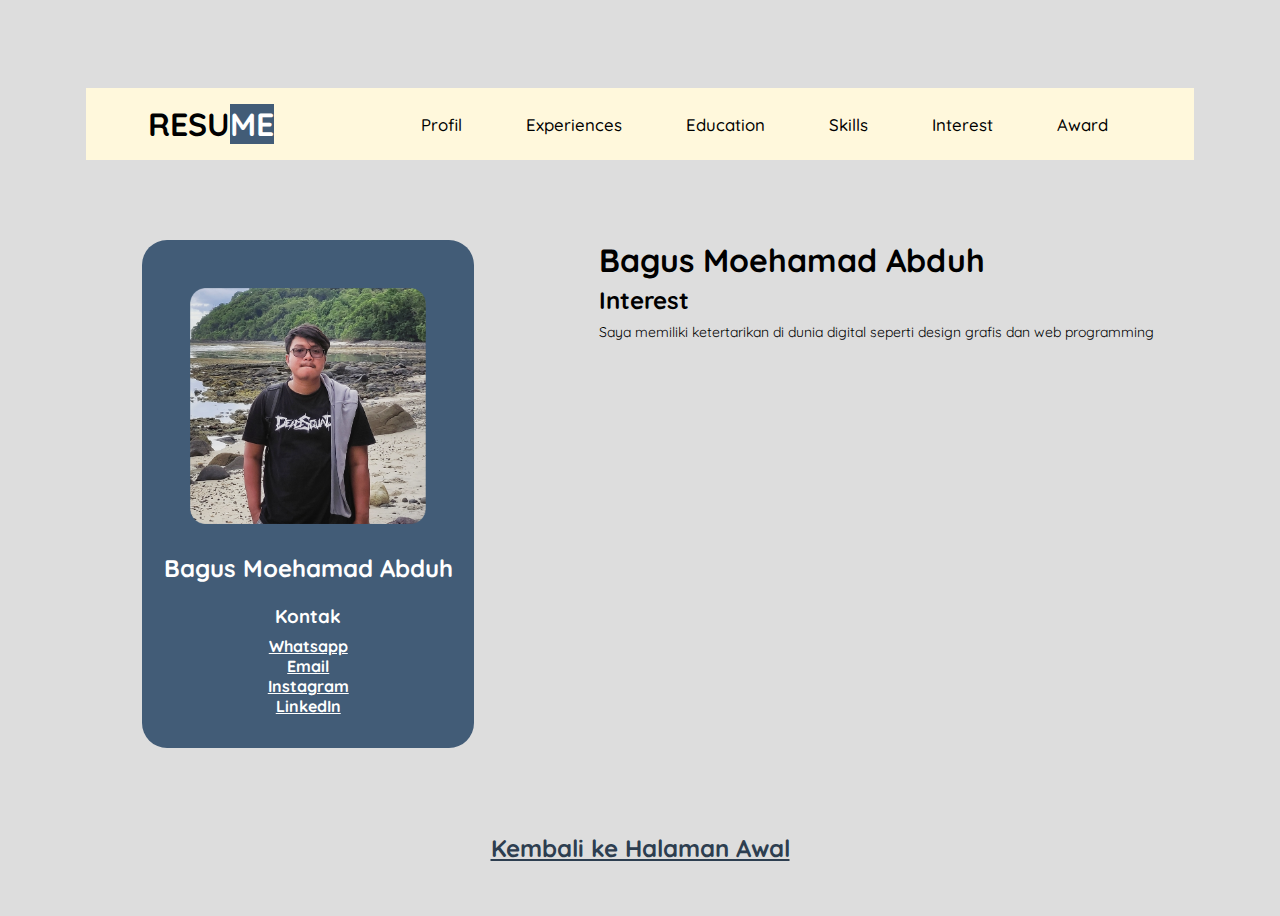
<file: SESI-08/pages/Page5.html>
<!DOCTYPE html>
<html>
  <head>
    <meta charset="utf-8" />
    <meta name="viewport" content="width=device-width, initial-scale=1">
    <title>Landing Page</title>
     <link rel="stylesheet" href="../css/LandingPage.css"/>
     <link rel="stylesheet" href="https://cdnjs.cloudflare.com/ajax/libs/font-awesome/6.5.1/css/all.min.css" 
     integrity="sha512-DTOQO9RWCH3ppGqcWaEA1BIZOC6xxalwEsw9c2QQeAIftl+Vegovlnee1c9QX4TctnWMn13TZye+giMm8e2LwA==" crossorigin="anonymous" referrerpolicy="no-referrer" />
     <link rel="preconnect" href="https://fonts.googleapis.com"/>
     <link rel="preconnect" href="https://fonts.gstatic.com" crossorigin/>
     <link
      href="https://fonts.googleapis.com/css2?family=Quicksand:wght@500;700&display=swap"
      rel="stylesheet"/>
 
  </head>
  <body>
    <header>
      <div class="navbar-container">
        <h1 class="logo">RESU<span class="me">ME</span></h1>
        <nav class="nav-list">
          <ul>
            <li><a href="../index.html">Profil</a></li>
            <li><a href="./Page2.html">Experiences</a></li>
            <li><a href="./Page3.html">Education</a></li>
            <li><a href="./Page4.html">Skills</a></li>
            <li><a href="./Page5.html">Interest</a></li>
            <li><a href="./Page6.html">Award</a></li>
          </ul>
        </nav>
        <div class="barsbtn">
          <i class="fa-solid fa-bars"></i>
        </div>
        <div class="dropdown">
          <ul>
            <li><a href="../index.html">Profil</a></li>
            <li><a href="./Page2.html">Experiences</a></li>
            <li><a href="./Page3.html">Education</a></li>
            <li><a href="./Page4.html">Skills</a></li>
            <li><a href="./Page5.html">Interest</a></li>
            <li><a href="./Page6.html">Award</a></li>
          </ul>
        </div>    
        </div>
      <script>
      const toggleBtn = document.querySelector(".barsbtn")
      const toggleBtnIcon = document.querySelector(".barsbtn i")
      const dropDownMenu = document.querySelector(".dropdown")
      
      toggleBtn.onclick = function () {
        dropDownMenu.classList.toggle("open")
        const isOpen = dropDownMenu.classList.contains("open")
        toggleBtnIcon.classList = isOpen
        ? "fa-solid fa-xmark"
        : "fa-solid fa-bars"
      }
      </script>
    </header>
    <main>
      <article>
         <h1>Bagus Moehamad Abduh</h1>
         <h2>Interest</h2>
              <p class="teks">Saya memiliki ketertarikan di dunia digital seperti design grafis dan web programming
              </p>
        </article>

      <aside>
          <img src="../img/Photoprof.png" alt="Bagus Moehamad Abduh" />
          <h2>Bagus Moehamad Abduh</h2>
        <div class="social-media">
            <h3>Kontak</h3>
        <ul>
            <li>
              <a href="https://wa.link/r0a06g"><b class="whatsapp ">Whatsapp</b></a>
            </li>
            <li>
              <a href="https://mail.google.com/mail/u/0/?view=cm&tf=1&fs=1&to=baguzt.abduh@gmail.com"><b class="Email">Email</b></a>
            </li>
            <li>
              <a href="https://www.instagram.com/bagusmoehamad?igsh=czZ4aXJ0NXhpaXFn"><b class="instagram">Instagram</b></a>
            </li>
            <li>
              <a href="https://www.linkedin.com/in/bagus-moehamad-abduh-494585247?utm_source=share&utm_campaign=share_via&utm_content=profile&utm_medium=android_app"><b class="linkedin">LinkedIn</b></a>
            </li>
          </ul>
        </div>
      </aside>
    </main>
    <footer>
      
      <h2><a href="..\index.html">Kembali ke Halaman Awal</a></h2>
    </footer>
  </body>
</html>
</file>
<file: SESI-07/css/LandingPage.css>
* {
   margin: 0;
   padding: 0;
   box-sizing: border-box;
}
 
body {
    font-family: 'Quicksand', sans-serif;
    height: 100vh;
    margin: 0.5rem;
    display: flex;
    flex-direction: column;
    flex-wrap: nowrap;
    background-image: url("/img/background.png");
    background-size: cover;
    background-position: center;
}
li {
   list-style: none;
}
header {
   position: relative;
}
h1 {
   font-size: 3rem;
}
  
.me {
   color: white;
   background-color: #425c77;
  
}
.navbar-container {
   width: 100%;
   max-width: 1200px;
   padding-block: 1rem;
   margin-inline: auto;
   display: flex;
   justify-content: space-around;
   align-items: center;
   
}
.dropdown {
   display: none;
}
 
.navbar-container .nav-list ul {
   padding: auto;
   display: flex;
   justify-content: center;
   gap: 2rem 1rem;
   flex-wrap: nowrap;
}
 
.navbar-container .nav-list li {
   list-style-type: none;
}
 
.navbar-container .nav-list li a {
   padding: 0.5rem 1.5rem;
   border-radius: 999px;
   text-decoration: none;
   font-size: 1.05rem;
   font-weight: 500;
   color: black;
 
  transition: all 0.2s ease-in-out;
}
 
.navbar-container .nav-list li:hover a {
   background-color: #425c77;
   color: white;
}
h1 {
   font-size: 2rem;
   line-height: 2.5rem;
   text-align: left;
}
h2 {
   font-size: 1.5rem;
   line-height: 2.5rem;
   text-align: left;
}

main {
  
    margin-inline: auto;
    padding: 2rem 2rem;
    margin: 2rem;
    justify-content: space-around;
    display: flex;
    align-items: stretch;
    flex-direction: row-reverse;
    gap: 2rem;
}

article:not(.article-page3) {
    display: flex;
    flex-direction: column;
    justify-content: flex-start ;
    font-size: 14px;
    line-height: 1.5rem;
    padding-block: 1rem;
    flex-basis: 2;
    text-align: justify;
}
.Pekerjaan {
  padding-bottom: 1rem;
}
article h3 {
   text-align: left;
}

article p:not(:nth-child(7)) {
   margin-bottom: 2rem;
}
article li {
   list-style-type: disc;
}
article ul li:last-child {
   padding-bottom: 2rem;
}
article ul li:first-child {
   padding-top: 1rem;
}
.page3 {
    margin-inline: auto;
    padding: 2rem 2rem;
    margin: 2rem;
    justify-content: flex-end;
    display: flex;
    align-items: stretch;
    flex-direction: row-reverse;
    gap: 3rem;
}
.article-page3 {
    flex-direction: column;
    justify-content: flex-start;
    line-height: 1.5rem;
    padding-block: 1rem;
    flex-basis: 3;
    text-align: left;
  
}

.pendidikan h1 {
   line-height: 2rem;
}
.sertifikat img {
   max-width: 600px;
   padding: 2rem;
   position: cover;
}
aside h2, h3 {
   text-align: center;
   padding: 0.5rem ;
}
.social-media {
  padding-bottom: 2rem;
}
aside li {
   list-style: none;
   text-align: center;
}
aside {
    background-color: #425c77;
    border-radius: 25px;
    margin: 1rem;
    justify-content: flex-start;
    color: white;
    display: flex;
    flex-basis: 1;
    flex-direction: column;
    text-align: center;
    max-width: 400px;
}
aside ul {
    flex-wrap: center;
    align-items: center;
    justify-content: center;
    color: white;
}

aside a {
    color: white;
    font-style: bold;
    margin: auto;
    
    
}
aside img {
    width: 300px;
    margin: 1rem;
    padding: 2rem;
    padding-bottom: 0px;
    position: center;
    
}
footer {
  height: 200px;
}
footer h2 {
  text-align: center;
}
footer a {
    color: #2d3e50;
    padding: auto;
    margin: auto;
}
   /* bars button */

.barsbtn {
   display: none;
}
    /*dropdown*/
.dropdown {
   display: none;
   flex-direction:column;
   top: 70px;
   width: 400px;
   border-radius: 15px;
   position: absolute;
   justify-content: center;
   text-align: center;
   width: 100%;
   backdrop-filter: blur(50px);
   flex-wrap: nowrap;
   overflow: hidden;
    height: 0;
   transition: height 0.2s cubic-desizer(0.175, 0.885, 0.33, 1.275);
}
.dropdown.open{
   height: 160px;
}

@media (max-width: 600px) {

header {
   display: flex;
   width: 100%;
   justify-content: space-between;
   gap: 2rem 0.5rem;
   bottom: 3rem;
   padding: 1rem;
}

.navbar-container {
   display: flex;
   justify-content: space-around;
   flex-wrap: nowrap;
}

.nav-list{
    display: none;
}

.barsbtn {
   display: block;
   padding: 0;
   align-items: right;
}

.navbar-container li {
   padding: 0.5rem;
}

.navbar-container .dropdown li a {
   padding: 0.5rem 1.5rem;
   border-radius: 99px;
   text-decoration: none;
   font-size: 1.05rem;
   font-weight: 500;
   color: black;
  
  transition: all 0.2s ease-in-out;
}
 
.navbar-container .dropdown li:hover a {
  background-color: #425c77;
  color: white;
}
main {
    flex-direction: column;
    padding: 1rem;
    margin: 2rem;
}
article {
    flex-direction: column;
    margin: 1rem;
    padding: auto;
    order: -1;
}
.page3 {
    flex-direction: column;
    padding: 1rem;
    margin: 2rem;
}
.article-page3 {
    flex-direction: column;
    margin: 1rem;
    padding: auto;
    order: -1;  
}
.teks {
    font-size: 12px;
}

.sertifikat img {
  max-width: 400px;
}

aside {
    order: 1;
    height: 600px;
    width: 300px;
}

aside img {
    max-width: 250px;
    margin: auto;
    top: 0.5rem;
}

.dropdown {
   display: block;
}

.togglebtn {
    display: flex;
}

}
</file>
<file: SESI-08/css/LandingPage.css>
* {
   margin: 0;
   padding: 0;
   box-sizing: border-box;
}
 
body {
    font-family: 'Quicksand', sans-serif;
    height: 100vh;
    margin: 0.5rem;
    display: flex;
    flex-direction: column;
    flex-wrap: nowrap;
    background-color: #ddd;
    padding: 80px 16px 16px 16px;

}
li {
   list-style: none;
}
header {
   position: relative;
}
h1 {
   font-size: 3rem;
}
  
.me {
   color: white;
   background-color: #425c77;
  
}
.navbar-container {
   width: 90%;
   
   padding-block: 1rem;
   margin-inline: auto;
   display: flex;
   justify-content: space-around;
   align-items: center;
   background-color: cornsilk;
   
}
.dropdown {
   display: none;
}
 
.navbar-container .nav-list ul {
   padding: auto;
   display: flex;
   justify-content: center;
   gap: 2rem 1rem;
   flex-wrap: nowrap;
}
 
.navbar-container .nav-list li {
   list-style-type: none;
}
 
.navbar-container .nav-list li a {
   padding: 0.5rem 1.5rem;
   border-radius: 999px;
   text-decoration: none;
   font-size: 1.05rem;
   font-weight: 500;
   color: black;
 
  transition: all 0.2s ease-in-out;
}
 
.navbar-container .nav-list li:hover a {
   background-color: #425c77;
   color: white;
}
h1 {
   font-size: 2rem;
   line-height: 2.5rem;
   text-align: left;
}
h2 {
   font-size: 1.5rem;
   line-height: 2.5rem;
   text-align: left;
}

main {
  
    margin-inline: auto;
    padding: 2rem 2rem;
    margin: 2rem;
    justify-content: space-around;
    display: flex;
    align-items: stretch;
    flex-direction: row-reverse;
    gap: 2rem;
}

article:not(.article-page3) {
    display: flex;
    flex-direction: column;
    justify-content: flex-start ;
    font-size: 14px;
    line-height: 1.5rem;
    padding-block: 1rem;
    flex-basis: 2;
    text-align: justify;
}
.Pekerjaan {
  padding-bottom: 1rem;
}
article h3 {
   text-align: left;
}

article p:not(:nth-child(7)) {
   margin-bottom: 2rem;
}
article li {
   list-style-type: disc;
}
article ul li:last-child {
   padding-bottom: 2rem;
}
article ul li:first-child {
   padding-top: 1rem;
}
.page3 {
    margin-inline: auto;
    padding: 2rem 2rem;
    margin: 2rem;
    justify-content: flex-end;
    display: flex;
    align-items: stretch;
    flex-direction: row-reverse;
    gap: 3rem;
}
.article-page3 {
    flex-direction: column;
    justify-content: flex-start;
    line-height: 1.5rem;
    padding-block: 1rem;
    flex-basis: 3;
    text-align: left;
  
}

.pendidikan h1 {
   line-height: 2rem;
}
.sertifikat img {
   max-width: 600px;
   padding: 2rem;
   position: cover;
}
aside h2, h3 {
   text-align: center;
   padding: 0.5rem ;
}
.social-media {
  padding-bottom: 2rem;
}
aside li {
   list-style: none;
   text-align: center;
}
aside {
    background-color: #425c77;
    border-radius: 25px;
    margin: 1rem;
    justify-content: flex-start;
    color: white;
    display: flex;
    flex-direction: column;
    text-align: center;
    max-width: 400px;
}
aside ul {
    flex-wrap: center;
    align-items: center;
    justify-content: center;
    color: white;
}

aside a {
    color: white;
    font-style: bold;
    margin: auto;
    
    
}
aside img {
    width: 300px;
    margin: 1rem;
    padding: 2rem;
    padding-bottom: 0px;
    position: center;
    
}
footer {
  height: 200px;
}
footer h2 {
  text-align: center;
}
footer a {
    color: #2d3e50;
    padding: auto;
    margin: auto;
}
   /* bars button */

.barsbtn {
   display: none;
}
    /*dropdown*/
.dropdown {
   display: none;
   flex-direction:column;
   top: 70px;
   width: 400px;
   border-radius: 15px;
   position: absolute;
   justify-content: center;
   text-align: center;
   width: 100%;
   backdrop-filter: blur(50px);
   flex-wrap: nowrap;
   overflow: hidden;
    height: 0;
   transition: height 0.2s cubic-desizer(0.175, 0.885, 0.33, 1.275);
}
.dropdown.open{
   height: 160px;
}

@media (max-width: 600px) {

header {
   display: flex;
   width: 100%;
   justify-content: space-between;
   gap: 2rem 0.5rem;
   bottom: 3rem;
   padding: 1rem;
}

.navbar-container {
   display: flex;
   justify-content: space-around;
   flex-wrap: nowrap;
}

.nav-list{
    display: none;
}

.barsbtn {
   display: block;
   padding: 0;
   align-items: right;
}

.navbar-container li {
   padding: 0.5rem;
}

.navbar-container .dropdown li a {
   padding: 0.5rem 1.5rem;
   border-radius: 99px;
   text-decoration: none;
   font-size: 1.05rem;
   font-weight: 500;
   color: black;
  
  transition: all 0.2s ease-in-out;
}
 
.navbar-container .dropdown li:hover a {
  background-color: #425c77;
  color: white;
}
main {
    flex-direction: column;
    padding: 1rem;
    margin: 2rem;
}
article {
    flex-direction: column;
    margin: 1rem;
    padding: auto;
    order: -1;
}
.page3 {
    flex-direction: column;
    padding: 1rem;
    margin: 2rem;
}
.article-page3 {
    flex-direction: column;
    margin: 1rem;
    padding: auto;
    order: -1;  
}
.teks {
    font-size: 12px;
}

.sertifikat img {
  max-width: 400px;
}

aside {
    order: 1;
    height: 600px;
    width: 300px;
}

aside img {
    max-width: 250px;
    margin: auto;
    top: 0.5rem;
}

.dropdown {
   display: block;
}

.togglebtn {
    display: flex;
}

}
</file>
<file: css/LandingPage.css>
* {
   margin: 0;
   padding: 0;
   box-sizing: border-box;
}
 
body {
    font-family: 'Quicksand', sans-serif;
    height: 100vh;
    margin: 0.5rem;
    display: flex;
    flex-direction: column;
    flex-wrap: nowrap;
    background-image: url("/img/background.png");
    background-size: cover;
    background-position: center;
}
li {
   list-style: none;
}
header {
   position: relative;
}
h1 {
   font-size: 3rem;
}
  
.me {
   color: white;
   background-color: #425c77;
  
}
.navbar-container {
   width: 100%;
   max-width: 1200px;
   padding-block: 1rem;
   margin-inline: auto;
   display: flex;
   justify-content: space-around;
   align-items: center;
   
}
.dropdown {
   display: none;
}
 
.navbar-container .nav-list ul {
   padding: auto;
   display: flex;
   justify-content: center;
   gap: 2rem 1rem;
   flex-wrap: nowrap;
}
 
.navbar-container .nav-list li {
   list-style-type: none;
}
 
.navbar-container .nav-list li a {
   padding: 0.5rem 1.5rem;
   border-radius: 999px;
   text-decoration: none;
   font-size: 1.05rem;
   font-weight: 500;
   color: black;
 
  transition: all 0.2s ease-in-out;
}
 
.navbar-container .nav-list li:hover a {
   background-color: #425c77;
   color: white;
}
h1 {
   font-size: 2rem;
   line-height: 2.5rem;
   text-align: left;
}
h2 {
   font-size: 1.5rem;
   line-height: 2.5rem;
   text-align: left;
}

main {
  
    margin-inline: auto;
    padding: 2rem 2rem;
    margin: 2rem;
    justify-content: space-around;
    display: flex;
    align-items: stretch;
    flex-direction: row-reverse;
    gap: 2rem;
}

article:not(.article-page3) {
    display: flex;
    flex-direction: column;
    justify-content: flex-start ;
    font-size: 14px;
    line-height: 1.5rem;
    padding-block: 1rem;
    flex-basis: 2;
    text-align: justify;
}
.Pekerjaan {
  padding-bottom: 1rem;
}
article h3 {
   text-align: left;
}

article p:not(:nth-child(7)) {
   margin-bottom: 2rem;
}
article li {
   list-style-type: disc;
}
article ul li:last-child {
   padding-bottom: 2rem;
}
article ul li:first-child {
   padding-top: 1rem;
}
.page3 {
    margin-inline: auto;
    padding: 2rem 2rem;
    margin: 2rem;
    justify-content: flex-end;
    display: flex;
    align-items: stretch;
    flex-direction: row-reverse;
    gap: 3rem;
}
.article-page3 {
    flex-direction: column;
    justify-content: flex-start;
    line-height: 1.5rem;
    padding-block: 1rem;
    flex-basis: 3;
    text-align: left;
  
}

.pendidikan h1 {
   line-height: 2rem;
}
.sertifikat img {
   max-width: 600px;
   padding: 2rem;
   position: cover;
}
aside h2, h3 {
   text-align: center;
   padding: 0.5rem ;
}
.social-media {
  padding-bottom: 2rem;
}
aside li {
   list-style: none;
   text-align: center;
}
aside {
    background-color: #425c77;
    border-radius: 25px;
    margin: 1rem;
    justify-content: flex-start;
    color: white;
    display: flex;
    flex-basis: 1;
    flex-direction: column;
    text-align: center;
    max-width: 400px;
}
aside ul {
    flex-wrap: center;
    align-items: center;
    justify-content: center;
    color: white;
}

aside a {
    color: white;
    font-style: bold;
    margin: auto;
    
    
}
aside img {
    width: 300px;
    margin: 1rem;
    padding: 2rem;
    padding-bottom: 0px;
    position: center;
    
}
footer {
  height: 200px;
}
footer h2 {
  text-align: center;
}
footer a {
    color: #2d3e50;
    padding: auto;
    margin: auto;
}
   /* bars button */

.barsbtn {
   display: none;
}
    /*dropdown*/
.dropdown {
   display: none;
   flex-direction:column;
   top: 70px;
   width: 400px;
   border-radius: 15px;
   position: absolute;
   justify-content: center;
   text-align: center;
   width: 100%;
   backdrop-filter: blur(50px);
   flex-wrap: nowrap;
   overflow: hidden;
    height: 0;
   transition: height 0.2s cubic-desizer(0.175, 0.885, 0.33, 1.275);
}
.dropdown.open{
   height: 160px;
}

@media (max-width: 600px) {

header {
   display: flex;
   width: 100%;
   justify-content: space-between;
   gap: 2rem 0.5rem;
   bottom: 3rem;
   padding: 1rem;
}

.navbar-container {
   display: flex;
   justify-content: space-around;
   flex-wrap: nowrap;
}

.nav-list{
    display: none;
}

.barsbtn {
   display: block;
   padding: 0;
   align-items: right;
}

.navbar-container li {
   padding: 0.5rem;
}

.navbar-container .dropdown li a {
   padding: 0.5rem 1.5rem;
   border-radius: 99px;
   text-decoration: none;
   font-size: 1.05rem;
   font-weight: 500;
   color: black;
  
  transition: all 0.2s ease-in-out;
}
 
.navbar-container .dropdown li:hover a {
  background-color: #425c77;
  color: white;
}
main {
    flex-direction: column;
    padding: 1rem;
    margin: 2rem;
}
article {
    flex-direction: column;
    margin: 1rem;
    padding: auto;
    order: -1;
}
.page3 {
    flex-direction: column;
    padding: 1rem;
    margin: 2rem;
}
.article-page3 {
    flex-direction: column;
    margin: 1rem;
    padding: auto;
    order: -1;  
}
.teks {
    font-size: 12px;
}

.sertifikat img {
  max-width: 400px;
}

aside {
    order: 1;
    height: 600px;
    width: 300px;
}

aside img {
    max-width: 250px;
    margin: auto;
    top: 0.5rem;
}

.dropdown {
   display: block;
}

.togglebtn {
    display: flex;
}

}
</file>
